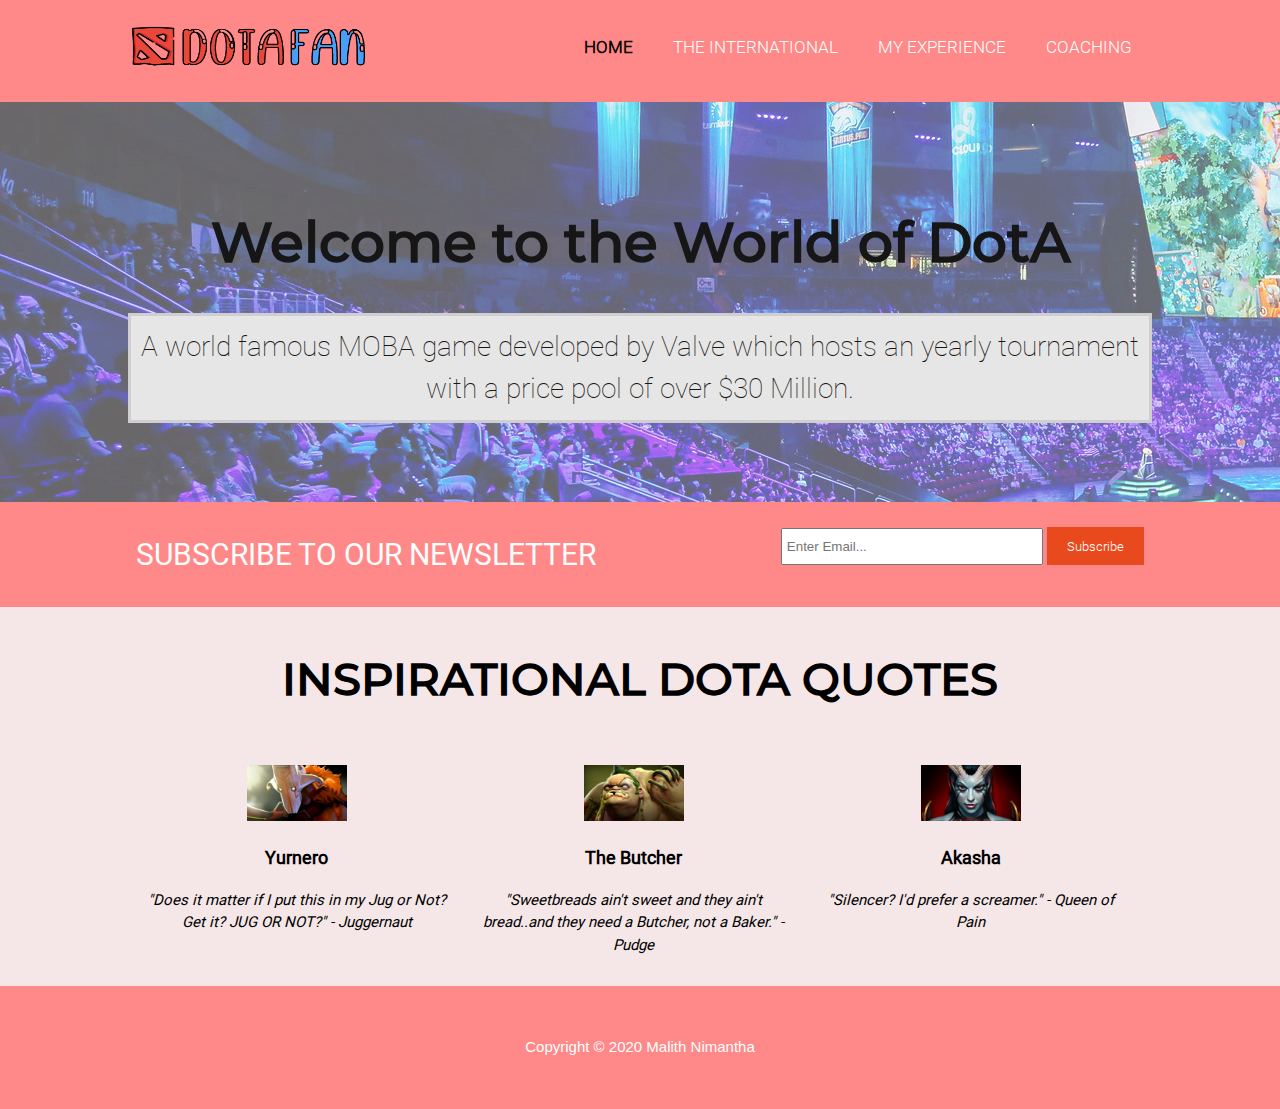
<file: index.html>
<!DOCTYPE html>
<html>
  <head>
    <meta charset="utf-8">
    <meta name="viewport" content="width=device-width">
    <title>DotaFan | Home</title>
    <link rel="stylesheet" href="style.css">
    <link rel='icon' href='favicon.ico' type="image/x-icon">
  </head>
  <body>
    <header>
      <div class="container">
        <div id="branding">
          <h1><img src = "images/logo.png"></h1>
        </div>
        <nav>
          <ul>
            <li class="current"><a href="index.html">Home</a></li>
            <li><a href="https://www.dota2.com/international/overview/">The International</a></li>
            <li><a href="experience.html">My Experience</a></li>
            <li><a href="coaching.html">Coaching</a></li>
          </ul>
        </nav>
      </div>
    </header>

    <section id="showcase">
      <div class="container">
        <h1>Welcome to the World of DotA</h1>
        <p> A world famous MOBA game developed by Valve which hosts an yearly tournament with a price pool of over $30 Million.</p>
      </div>
    </section>

    <section id="newsletter">
      <div class="container">
        <h1>Subscribe To Our Newsletter</h1>
        <form>
          <input type="email" placeholder="Enter Email...">
          <button type="submit" class="button_1">Subscribe</button>
        </form>
      </div>
    </section>
      <div class = "heading2">
        <h2>INSPIRATIONAL DOTA QUOTES</h2>
      </div>

    <section id="boxes">
      <div class="container">
        <div class="box">
          <img src="./images/jug.png">
          <h3>Yurnero</h3>
          <p><i>"Does it matter if I put this in my Jug or Not? Get it? JUG OR NOT?" - Juggernaut</i></p>
        </div>
        <div class="box">
          <img src="./images/pudge.png">
          <h3>The Butcher</h3>
          <p><i>"Sweetbreads ain't sweet and they ain't bread..and they need a Butcher, not a Baker." - Pudge</i></p>
        </div>
        <div class="box">
          <img src="./images/qop.png">
          <h3>Akasha</h3>
          <p><i>"Silencer? I'd prefer a screamer." - Queen of Pain</i></p>
        </div>
      </div>
    </section>

    <footer>
      <p>Copyright &copy; 2020 Malith Nimantha</p>
    </footer>
  </body>
</html>
</file>
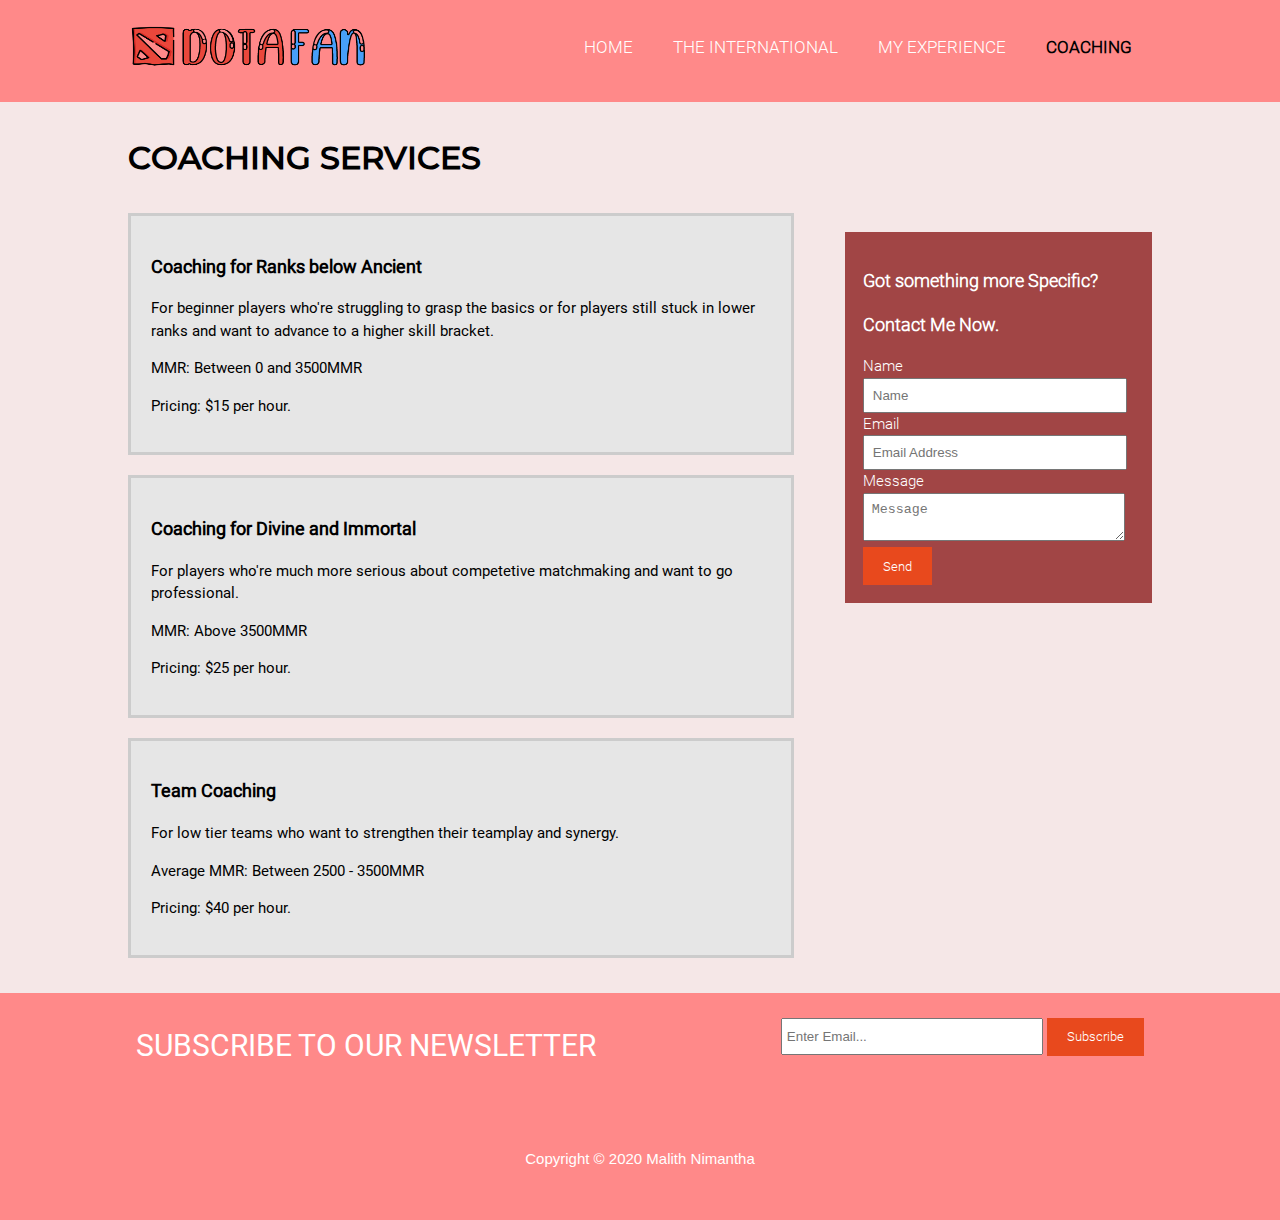
<file: coaching.html>
<!DOCTYPE html>
<html>
  <head>
    <meta charset="utf-8">
    <meta name="viewport" content="width=device-width">
    <title>DotaFan | Coaching</title>
    <link rel="stylesheet" href="style.css">
    <link rel='icon' href='favicon.ico' type="image/x-icon">
  </head>
  <body>
    <header>
      <div class="container">
        <div id="branding">
          <h1><img src = "images/logo.png"></h1>
        </div>
        <nav>
          <ul>
            <li><a href="index.html">Home</a></li>
            <li><a href="https://www.dota2.com/international/overview/">The International</a></li>
            <li><a href="experience.html">My Experience</a></li>
            <li class="current"><a href="coaching.html">Coaching</a></li>
          </ul>
        </nav>
      </div>
    </header>

    <section id="main">
      <div class="container">
        <article id="main-col">
          <h1 class="page-title">Coaching Services</h1>
          <ul id="services">
            <li>
              <h3>Coaching for Ranks below Ancient</h3>
              <p>For beginner players who're struggling to grasp the basics or for players still stuck in lower ranks and want to advance to a higher skill bracket.</p>
              <p>MMR: Between 0 and 3500MMR</p>
						  <p>Pricing: $15 per hour.</p>
            </li>
            <li>
              <h3>Coaching for Divine and Immortal</h3>
              <p>For players who're much more serious about competetive matchmaking and want to go professional.</p>
              <p>MMR: Above 3500MMR</p>
              <p>Pricing: $25 per hour.</p>
            </li>
            <li>
              <h3>Team Coaching</h3>
              <p>For low tier teams who want to strengthen their teamplay and synergy.</p>
              <p>Average MMR: Between 2500 - 3500MMR</p>
						  <p>Pricing: $40 per hour.</p>
            </li>
          </ul>
        </article>

        <aside id="sidebar">
          <div class="dark">
            <h3>Got something more Specific?</h3>
            <h3>Contact Me Now.</h3>
            <form class="quote">
  						<div>
  							<label>Name</label><br>
  							<input type="text" placeholder="Name">
  						</div>
  						<div>
  							<label>Email</label><br>
  							<input type="email" placeholder="Email Address">
  						</div>
  						<div>
  							<label>Message</label><br>
  							<textarea placeholder="Message"></textarea>
  						</div>
  						<button class="button_1" type="submit">Send</button>
					</form>
          </div>
        </aside>
      </div>
    </section>
    <p></p>
    <section id="newsletter">
      <div class="container">
        <h1>Subscribe To Our Newsletter</h1>
        <form>
          <input type="email" placeholder="Enter Email...">
          <button type="submit" class="button_1">Subscribe</button>
        </form>
      </div>
    </section>

    <footer>
      <p>Copyright &copy; 2020 Malith Nimantha</p>
    </footer>
  </body>
</html>
</file>
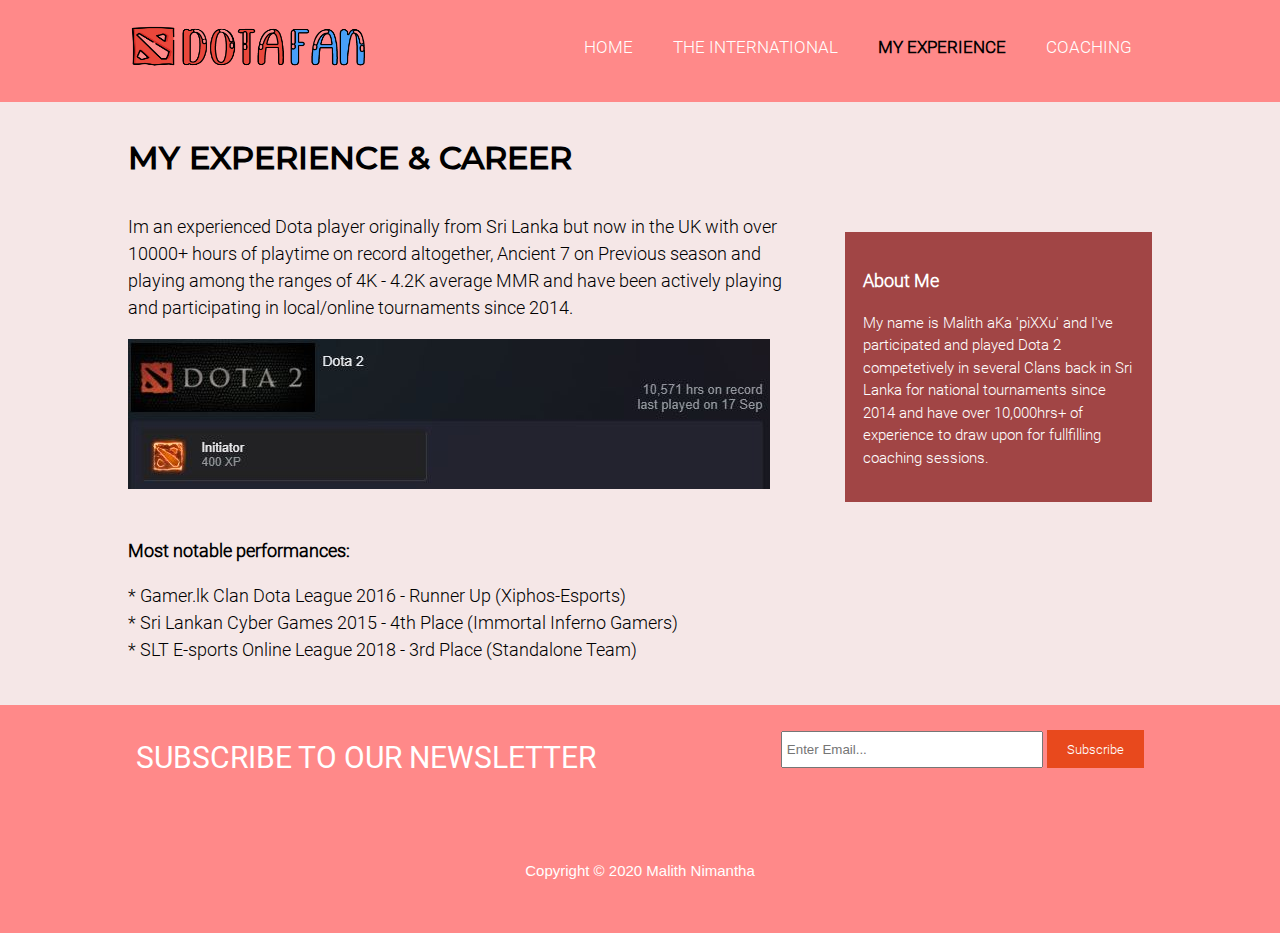
<file: experience.html>
<!DOCTYPE html>
<html>
  <head>
    <meta charset="utf-8">
    <meta name="viewport" content="width=device-width">
    <title>DotaFan | My Experience</title>
    <link rel="stylesheet" href="style.css">
    <link rel='icon' href='favicon.ico' type="image/x-icon">
  </head>
  <body>
    <header>
      <div class="container">
        <div id="branding">
          <h1><img src = "images/logo.png"></h1>
        </div>
        <nav>
          <ul>
            <li><a href="index.html">Home</a></li>
            <li><a href="https://www.dota2.com/international/overview/">The International</a></li>
            <li class="current"><a href="experience.html">My Experience</a></li>
            <li><a href="coaching.html">Coaching</a></li>
          </ul>
        </nav>
      </div>
    </header>

    <section id="main">
      <div class="container">
        <article id="main-col">
          <h1 class="page-title">My Experience & Career</h1>
          <p class ="fontrl">
            Im an experienced Dota player originally from Sri Lanka but now in the UK with over 10000+ hours of playtime on record altogether, Ancient 7 on Previous season and playing among the ranges of 4K - 4.2K average MMR and have been actively playing and participating in local/online tournaments since 2014. 
          </p>
          <p class="playtime">
            <a img src = "images/hours"></a>
          </p>
          <p class ="fontrl">
            <b>Most notable performances: </b>
            <ul class = "fontrl">
              <li>* Gamer.lk Clan Dota League 2016 - Runner Up (Xiphos-Esports)</li>
              <li>* Sri Lankan Cyber Games 2015 - 4th Place (Immortal Inferno Gamers)</li>
              <li>* SLT E-sports Online League 2018 - 3rd Place (Standalone Team)</li>
              <li></li>
            </ul>
          </p>
        </article>

        <aside id="sidebar">
          <div class="dark">
            <h3>About Me</h3>
            <p>My name is Malith aKa 'piXXu' and I've participated and played Dota 2 competetively in several Clans back in Sri Lanka for national tournaments since 2014 and have over 10,000hrs+ of experience to draw upon for fullfilling coaching sessions.</p>
          </div>
        </aside>
      </div>
    </section>
    <section id="newsletter">
      <div class="container">
        <h1>Subscribe To Our Newsletter</h1>
        <form>
          <input type="email" placeholder="Enter Email...">
          <button type="submit" class="button_1">Subscribe</button>
        </form>
      </div>
    </section>

    <footer>
      <p>Copyright &copy; 2020 Malith Nimantha</p>
    </footer>
  </body>
</html>
</file>
<file: style.css>
body{
  font: 15px/1.5 Arial, Helvetica,sans-serif;
  padding:0;
  margin:0;
  background-color:#f5e7e7;
}
@font-face{
  font-family: 'roboto-thin';
  src: url(fonts/Roboto-Thin.ttf);
  font-style: normal;
  font-weight: 100;
}
@font-face{
  font-family: 'roboto-light';
  src: url(fonts/Roboto-Light.ttf);
  font-style: normal;
  font-weight: 100;
}
@font-face{
  font-family: 'roboto-reg';
  src: url(fonts/Roboto-Regular.ttf);
  font-style: normal;
  font-weight: 100;
}
@font-face{
  font-family: 'mont-med';
  src: url(fonts/Montserrat-Medium.ttf);
  font-style: normal;
  font-weight: 100;
}

/* Global */
.container{
  width:80%;
  margin:auto;
  overflow:hidden;
}

ul{
  margin:0;
  padding:0;
}

.button_1{
  font-family: roboto-light;
  font-weight: 100;

  height:38px;
  background:#e8491d;
  border:0;
  padding-left: 20px;
  padding-right:20px;
  color:#ffffff;
  cursor: pointer;
}
.button_1:hover{
  background: #660000;
  font-family: roboto-light;
  font-weight: 100;

  height:38px;
  border:0;
  padding-left: 20px;
  padding-right:20px;
  color:#ffffff;
  cursor: pointer
}

.dark{
  font-family: roboto-light;
  padding:18px;
  background:#a14545;
  color:#ffffff;
  margin-top:10px;
  margin-bottom:10px;
}

/* Header **/
header{
  background:#ff8989;
  color:#ffffff;
  padding-top:5px;
  min-height:40px;
}

header a{
  font-family: roboto-light;
  font-weight: 100;
  color:#ffffff;
  text-decoration:none;
  text-transform: uppercase;
  font-size:17px;
}

header li{
  float:left;
  display:inline;
  padding: 0 20px 0 20px;
}

header #branding{
  float:left;
}

header #branding img{
  margin:0;
  height: 45px;
  width: 250px;
  cursor: pointer;
}

header nav{
  float:right;
  margin-top:30px;;
}

header .highlight, header .current a{
  color:#000000;
  font-weight:bold;
}

header a:hover{
  color:#f04747;
  font-weight: bold;
}
.fontrl{
  font-family: roboto-light;
  font-weight: 100px;
  font-size: 18px;
}

/* Showcase */
#showcase{
  min-height:400px;
  background:url('images/int.jpg') no-repeat 0 -450px;
  text-align:center;
  opacity: 0.9;
  color:#ffffff;
}

#showcase h1{
  font-family: mont-med;
  color:#000000;
  margin-top:100px;
  font-size:55px;
  margin-bottom:10px;

  /* list-style: none;
  padding:10px;
  border: #cccccc solid 3px;
  margin-bottom:10px;
  background:#e6e6e6; */
}

#showcase p{
  font-family: roboto-thin;
  font-weight: 100;
  font-size:28px;
  color: #000000;

  list-style: none;
  padding:10px;
  border: #cccccc solid 3px;
  margin-bottom:10px;
  background:#e6e6e6;
}
.heading2{
  font-family: mont-med;
  color:#000000;
  text-align: center;
  font-size:30px;
}

/* Newsletter */
#newsletter{
  padding:10px;
  color:#ffffff;
  background:#ff8989;
  /* border-bottom:#e8491d 3px solid; */
}

#newsletter h1{
  font-family: roboto-reg;
  font-weight: 100;
  text-transform: uppercase;
  float:left;
}

#newsletter form {
  float:right;
  margin-top:15px;
}

#newsletter input[type="email"]{
  padding:4px;
  height:25px;
  width:250px;
}
.playtime{
  min-height:180px;
  min-width: 400px;
  background:url('images/hours.JPG') no-repeat 0 0px;
}
/* Boxes */
#boxes{
  margin-top:20px;
}

#boxes .box{
  font-family: roboto-reg;
  float:left;
  text-align: center;
  width:30%;
  padding:15px;
}

#boxes .box img{
  width:100px;
}


/* Sidebar */
aside#sidebar{
  padding-top: 120px;
  float:right;
  width:30%;
  /* margin-top:85px; */
}

aside#sidebar .quote input, aside#sidebar .quote textarea{
  width:90%;
  padding:8px;
}
.page-title{
  font-family: mont-med;
  text-transform: uppercase;
  font-size: 32px;
  padding-top: 10px;
  padding-bottom: 10px;
}
.page-title p{
  font-family: mont-med;
}

/* Main-col */
article#main-col{
  float:left;
  width:65%;
}

/* Services */
ul#services li{
  font-family: roboto-reg;
  list-style: none;
  padding:20px;
  border: #cccccc solid 3px;
  margin-bottom:20px;
  background:#e6e6e6;
}

footer{
  padding:35px;
  /* margin-top:20px; */
  color:#ffffff;
  background-color:#ff8989;
  text-align: center;
}

/* Media Queries */
@media(max-width: 768px){
  header #branding,
  header nav,
  header nav li,
  #newsletter h1,
  #newsletter form,
  #boxes .box,
  article#main-col,
  aside#sidebar{
    float:none;
    text-align:center;
    width:100%;
  }

  header{
    padding-bottom:20px;
  }

  #showcase h1{
    margin-top:40px;
  }

  #newsletter button, .quote button{
    display:block;
    width:100%;
  }

  #newsletter form input[type="email"], .quote input, .quote textarea{
    width:100%;
    margin-bottom:5px;
  }
}
</file>
